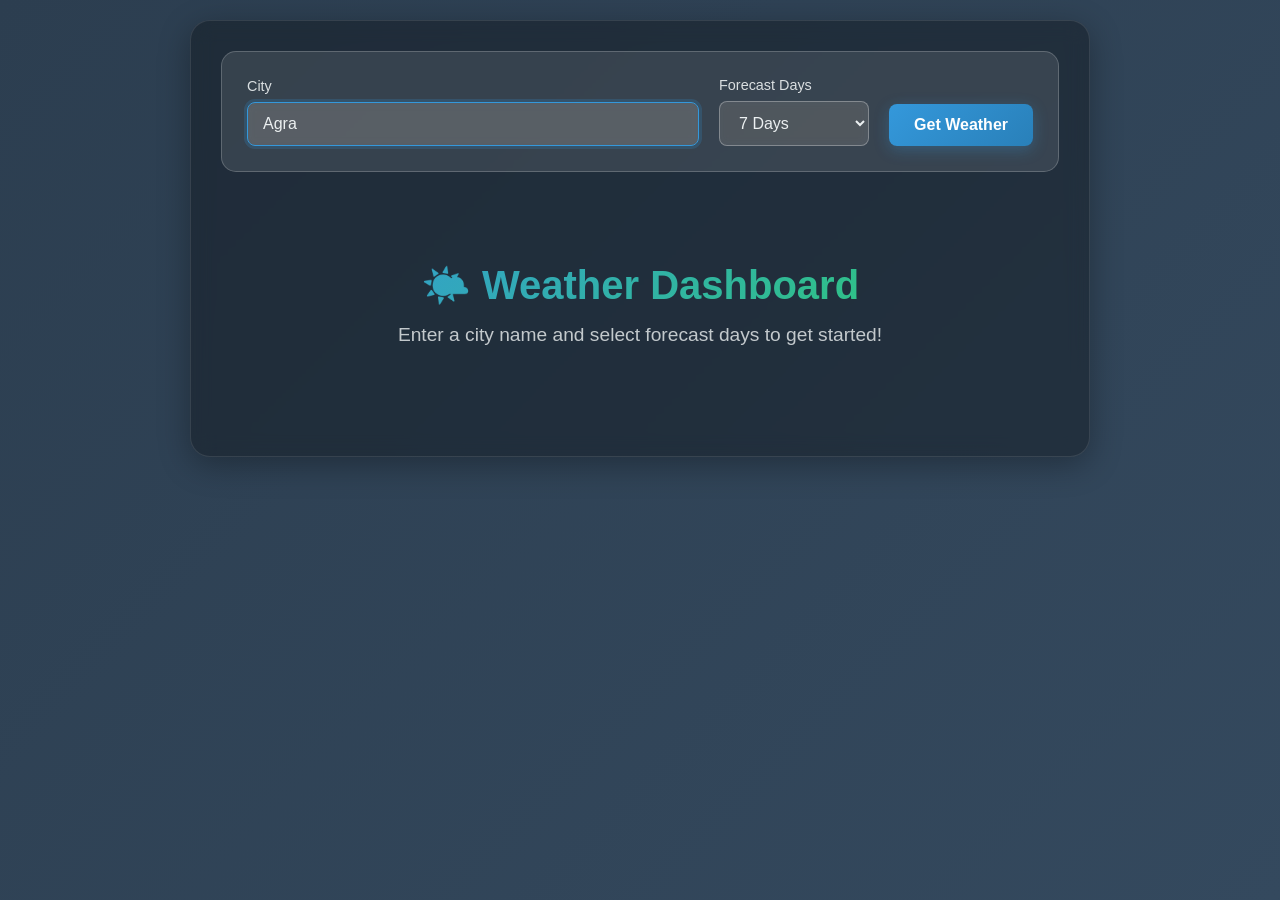
<file: WeatherApp-UI/index.html>
<!DOCTYPE html>
<html lang="en">
  <head>
    <meta charset="UTF-8" />
    <meta name="viewport" content="width=device-width, initial-scale=1.0" />
    <title>Weather Dashboard</title>
    <link rel="stylesheet" href="styles.css" />
  </head>
  <body>
    <div class="weather-container">
      <!-- Search Form -->
      <div class="search-section">
        <form id="weather-form" class="search-form">
          <div class="form-group">
            <label for="city-input">City</label>
            <input
              type="text"
              id="city-input"
              placeholder="Enter city name"
              value="Agra"
              required
            />
          </div>
          <div class="form-group">
            <label for="days-input">Forecast Days</label>
            <select id="days-input" required>
              <option value="3">3 Days</option>
              <option value="5">5 Days</option>
              <option value="7" selected>7 Days</option>
              <option value="10">10 Days</option>
            </select>
          </div>
          <button type="submit" class="search-btn">Get Weather</button>
        </form>
      </div>

      <div id="weather-content" class="welcome">
        <div class="welcome-message">
          <h2>🌤️ Weather Dashboard</h2>
          <p>Enter a city name and select forecast days to get started!</p>
        </div>
      </div>
    </div>

    <script src="script.js"></script>
  </body>
</html>
</file>
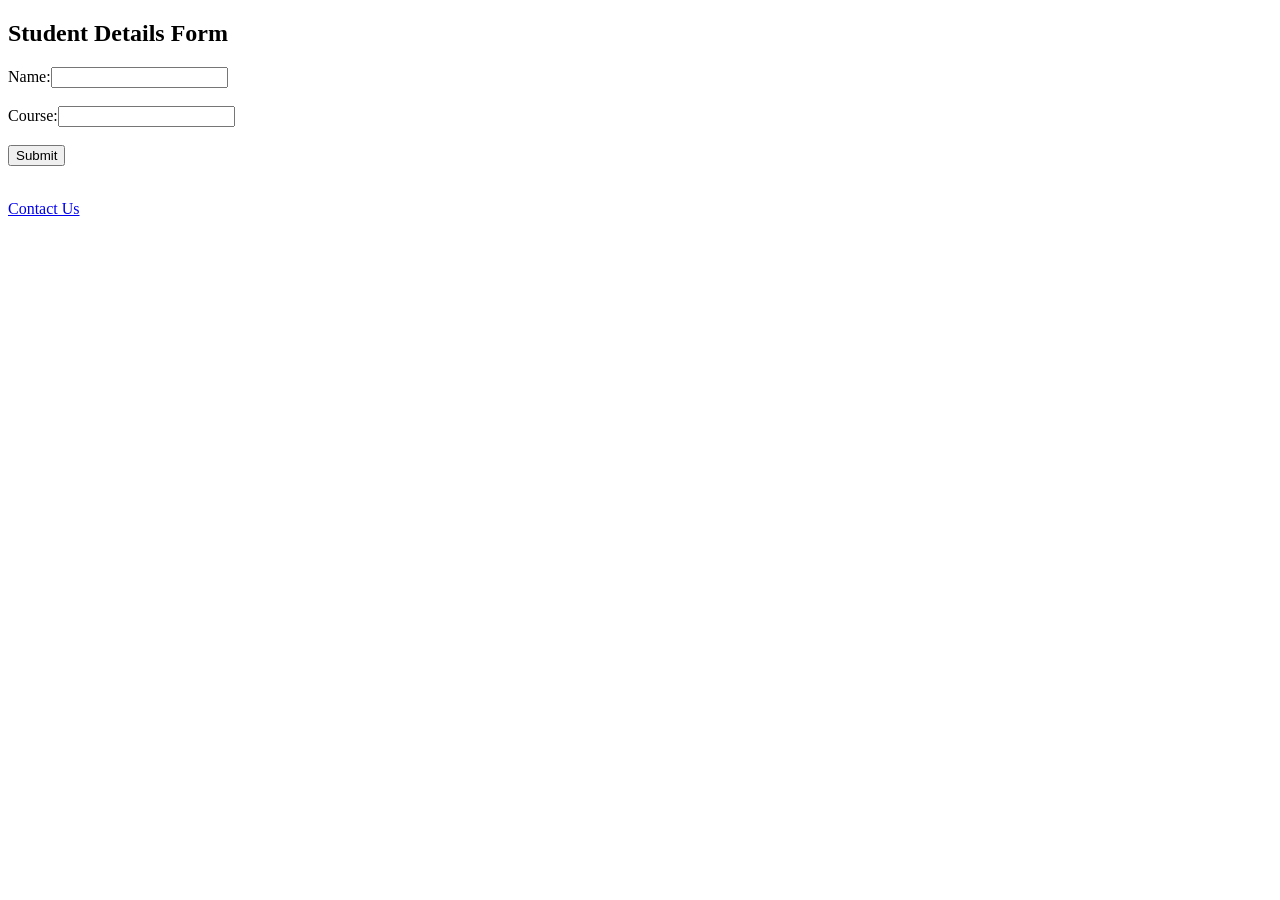
<file: HttpServletDemo/src/main/webapp/index.html>
<!DOCTYPE html>
<html lang="en">
<head>
    <meta charset="UTF-8">
    <title>Title</title>
</head>
<body>
  <h2>Student Details Form</h2>
  <form action="login" method="post">
      Name:<input type="text" name="name" required><br><br>
      Course:<input type="text" name="course" required><br><br>
      <input type ="submit" value="Submit">

  </form>
  <br>
  <p><a href="login">Contact Us</a></p>
</body>
</html>
</file>
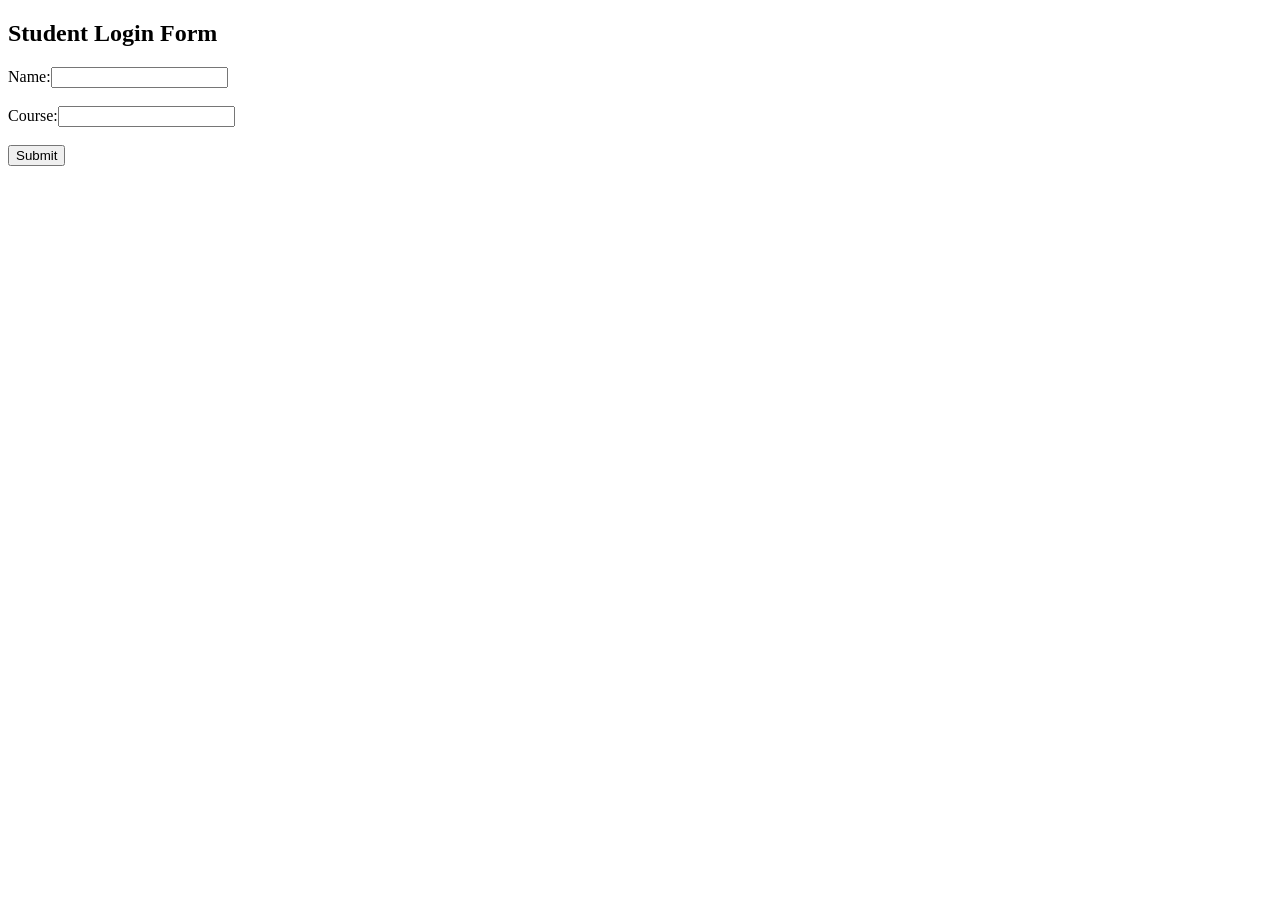
<file: SessionDemo/src/main/webapp/index.html>
<!DOCTYPE html>
<html lang="en">
<head>
  <meta charset="UTF-8">
  <title>Title</title>
</head>
<body>
<h2>Student Login Form</h2>
<form action="login" method="post">
  Name:<input type="text" name="name" required><br><br>
  Course:<input type="text" name="email" required><br><br>
  <input type ="submit" value="Submit">

</form>
</body>
</html>
</file>
<file: WeatherApp-UI/styles.css>
* {
    margin: 0;
    padding: 0;
    box-sizing: border-box;
}

body {
    font-family: 'Segoe UI', Tahoma, Geneva, Verdana, sans-serif;
    background: linear-gradient(135deg, #2c3e50 0%, #34495e 100%);
    min-height: 100vh;
    color: #ecf0f1;
    padding: 20px;
}

.weather-container {
    max-width: 900px;
    margin: 0 auto;
    background: rgba(0, 0, 0, 0.3);
    backdrop-filter: blur(10px);
    border-radius: 20px;
    padding: 30px;
    box-shadow: 0 8px 32px rgba(0, 0, 0, 0.3);
    border: 1px solid rgba(255, 255, 255, 0.1);
    position: relative;
}

.header {
    display: flex;
    justify-content: space-between;
    align-items: flex-start;
    margin-bottom: 30px;
}

.location-info h1 {
    font-size: 1.2rem;
    font-weight: 400;
    margin-bottom: 5px;
    opacity: 0.8;
}

.location-info .city {
    font-size: 1.5rem;
    font-weight: 600;
}

.weather-title {
    text-align: right;
}

.weather-title h2 {
    font-size: 2rem;
    font-weight: 300;
    margin-bottom: 5px;
}

.weather-title .time {
    font-size: 1rem;
    opacity: 0.7;
}

.main-weather {
    display: flex;
    align-items: center;
    gap: 30px;
    margin-bottom: 40px;
}

.weather-icon {
    width: 120px;
    height: 120px;
    filter: drop-shadow(0 4px 8px rgba(0, 0, 0, 0.3));
}

.temperature-info {
    flex: 1;
}

.temperature {
    font-size: 4rem;
    font-weight: 300;
    line-height: 1;
    margin-bottom: 10px;
}

.weather-details {
    display: grid;
    grid-template-columns: repeat(auto-fit, minmax(200px, 1fr));
    gap: 20px;
    margin-bottom: 30px;
}

.detail-item {
    background: rgba(255, 255, 255, 0.1);
    padding: 15px;
    border-radius: 10px;
    border: 1px solid rgba(255, 255, 255, 0.1);
}

.detail-item .label {
    font-size: 0.9rem;
    opacity: 0.7;
    margin-bottom: 5px;
}

.detail-item .value {
    font-size: 1.1rem;
    font-weight: 500;
}

.forecast-section {
    margin-top: 40px;
}

.section-title {
    font-size: 1.1rem;
    margin-bottom: 20px;
    opacity: 0.8;
    font-weight: 500;
}

.forecast-container {
    display: grid;
    grid-template-columns: repeat(auto-fit, minmax(120px, 1fr));
    gap: 15px;
}

.forecast-day {
    background: rgba(255, 255, 255, 0.1);
    border-radius: 15px;
    padding: 20px 15px;
    text-align: center;
    border: 1px solid rgba(255, 255, 255, 0.1);
    transition: transform 0.2s ease, background 0.2s ease;
}

.forecast-day:hover {
    transform: translateY(-5px);
    background: rgba(255, 255, 255, 0.15);
}

.forecast-day .day {
    font-size: 0.9rem;
    font-weight: 500;
    margin-bottom: 10px;
}

.forecast-day .forecast-icon {
    width: 40px;
    height: 40px;
    margin: 0 auto 10px;
    filter: drop-shadow(0 2px 4px rgba(0, 0, 0, 0.3));
}

.forecast-day .temp-range {
    display: flex;
    justify-content: space-between;
    align-items: center;
    font-size: 0.9rem;
}

.temp-max {
    font-weight: 600;
}

.temp-min {
    opacity: 0.7;
}

.loading {
    text-align: center;
    padding: 40px;
    font-size: 1.1rem;
    opacity: 0.7;
}

.error {
    text-align: center;
    padding: 40px;
    color: #e74c3c;
    font-size: 1.1rem;
}

.error button {
    margin-top: 20px;
    padding: 10px 20px;
    background: rgba(255, 255, 255, 0.1);
    border: 1px solid rgba(255, 255, 255, 0.2);
    color: #ecf0f1;
    border-radius: 5px;
    cursor: pointer;
    transition: all 0.2s ease;
}

.error button:hover {
    background: rgba(255, 255, 255, 0.2);
    transform: translateY(-1px);
}

/* Search Form Styles */
.search-section {
    background: rgba(255, 255, 255, 0.1);
    border-radius: 15px;
    padding: 25px;
    margin-bottom: 30px;
    border: 1px solid rgba(255, 255, 255, 0.2);
}

.search-form {
    display: grid;
    grid-template-columns: 1fr 150px auto;
    gap: 20px;
    align-items: end;
}

.form-group {
    display: flex;
    flex-direction: column;
    gap: 8px;
}

.form-group label {
    font-size: 0.9rem;
    font-weight: 500;
    opacity: 0.9;
}

.form-group input,
.form-group select {
    padding: 12px 15px;
    border: 1px solid rgba(255, 255, 255, 0.3);
    background: rgba(255, 255, 255, 0.1);
    border-radius: 8px;
    color: #ecf0f1;
    font-size: 1rem;
    transition: all 0.2s ease;
    backdrop-filter: blur(5px);
}

.form-group input:focus,
.form-group select:focus {
    outline: none;
    border-color: #3498db;
    background: rgba(255, 255, 255, 0.15);
    box-shadow: 0 0 0 3px rgba(52, 152, 219, 0.2);
}

.form-group input::placeholder {
    color: rgba(236, 240, 241, 0.6);
}

.form-group select option {
    background: #34495e;
    color: #ecf0f1;
}

.search-btn {
    padding: 12px 25px;
    background: linear-gradient(135deg, #3498db, #2980b9);
    border: none;
    border-radius: 8px;
    color: white;
    font-size: 1rem;
    font-weight: 600;
    cursor: pointer;
    transition: all 0.2s ease;
    height: fit-content;
    box-shadow: 0 4px 15px rgba(52, 152, 219, 0.3);
}

.search-btn:hover {
    transform: translateY(-2px);
    box-shadow: 0 6px 20px rgba(52, 152, 219, 0.4);
}

.search-btn:active {
    transform: translateY(0);
}

.search-btn:disabled {
    opacity: 0.6;
    cursor: not-allowed;
    transform: none;
}

/* Welcome Message */
.welcome {
    text-align: center;
    padding: 60px 20px;
}

.welcome-message h2 {
    font-size: 2.5rem;
    margin-bottom: 15px;
    background: linear-gradient(135deg, #3498db, #2ecc71);
    -webkit-background-clip: text;
    -webkit-text-fill-color: transparent;
    background-clip: text;
}

.welcome-message p {
    font-size: 1.2rem;
    opacity: 0.8;
    margin-bottom: 20px;
}

/* Refresh Button for Weather Display */
.refresh-btn {
    position: absolute;
    top: 30px;
    right: 30px;
    background: rgba(255, 255, 255, 0.1);
    border: 1px solid rgba(255, 255, 255, 0.2);
    color: #ecf0f1;
    padding: 10px 20px;
    border-radius: 8px;
    cursor: pointer;
    font-size: 0.9rem;
    transition: all 0.2s ease;
    z-index: 10;
}

.refresh-btn:hover {
    background: rgba(255, 255, 255, 0.2);
    transform: translateY(-1px);
}

/* Responsive Design */
@media (max-width: 768px) {
    body {
        padding: 10px;
    }
    
    .weather-container {
        padding: 20px;
    }
    
    .search-form {
        grid-template-columns: 1fr;
        gap: 15px;
    }
    
    .main-weather {
        flex-direction: column;
        text-align: center;
    }

    .header {
        flex-direction: column;
        text-align: center;
        gap: 20px;
    }

    .weather-title {
        text-align: center;
    }

    .temperature {
        font-size: 3rem;
    }

    .forecast-container {
        grid-template-columns: repeat(auto-fit, minmax(100px, 1fr));
    }
    
    .weather-details {
        grid-template-columns: 1fr;
    }
    
    .refresh-btn {
        position: relative;
        top: 0;
        right: 0;
        margin-bottom: 20px;
        display: block;
        width: 100%;
    }
    
    .welcome-message h2 {
        font-size: 2rem;
    }
    
    .welcome-message p {
        font-size: 1rem;
    }
}
</file>
